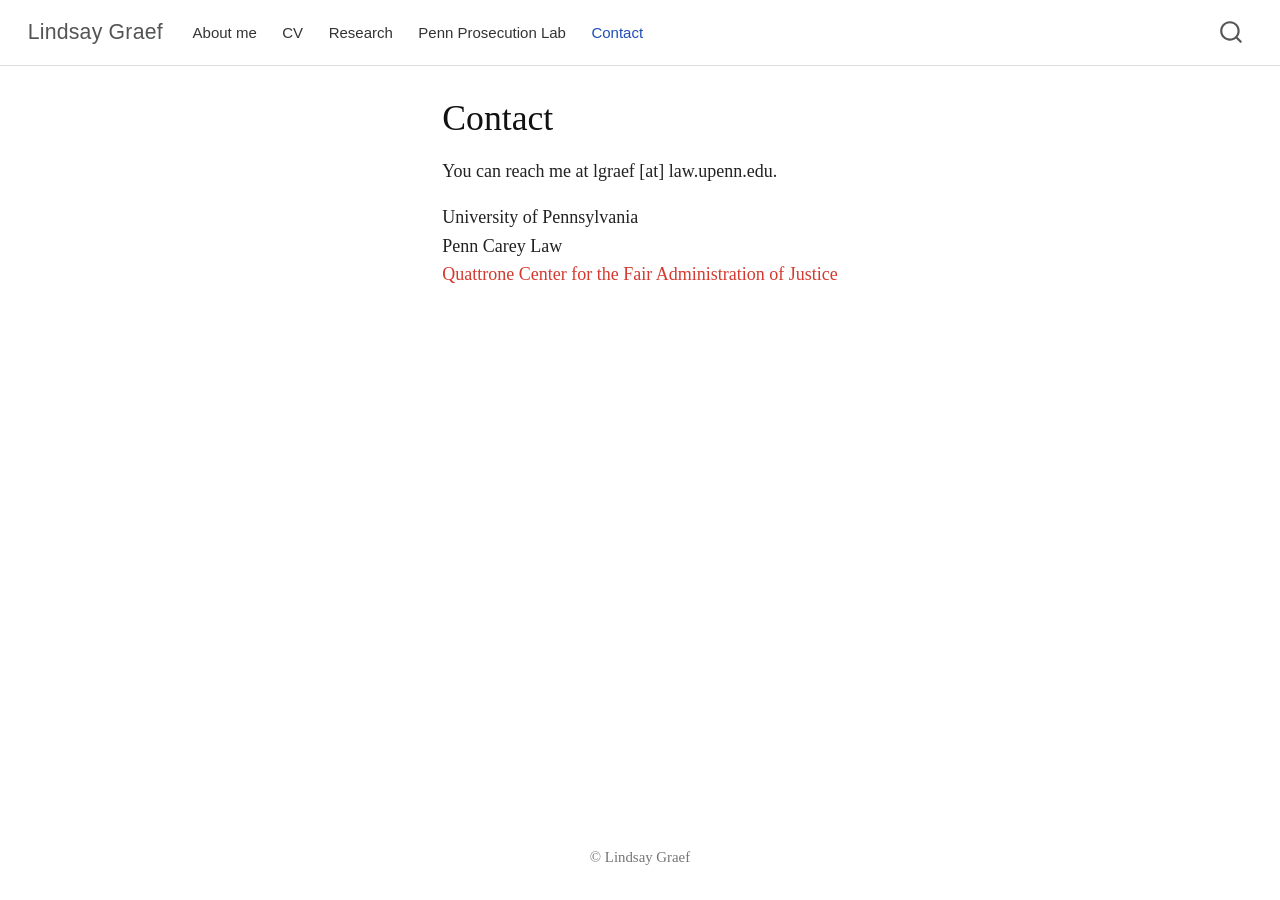
<file: contact.html>
<!DOCTYPE html>
<html xmlns="http://www.w3.org/1999/xhtml" lang="en" xml:lang="en"><head>

<meta charset="utf-8">
<meta name="generator" content="quarto-1.9.38">

<meta name="viewport" content="width=device-width, initial-scale=1.0, user-scalable=yes">


<title>Contact – Lindsay Graef</title>
<style>
/* Default styles provided by pandoc.
** See https://pandoc.org/MANUAL.html#variables-for-html for config info.
*/
code{white-space: pre-wrap;}
span.smallcaps{font-variant: small-caps;}
div.columns{display: flex; gap: min(4vw, 1.5em);}
div.column{flex: auto; overflow-x: auto;}
div.hanging-indent{margin-left: 1.5em; text-indent: -1.5em;}
ul.task-list{list-style: none;}
ul.task-list li input[type="checkbox"] {
  width: 0.8em;
  margin: 0 0.8em 0.2em -1em; /* quarto-specific, see https://github.com/quarto-dev/quarto-cli/issues/4556 */ 
  vertical-align: middle;
}
</style>


<script src="site_libs/quarto-nav/quarto-nav.js"></script>
<script src="site_libs/quarto-nav/headroom.min.js"></script>
<script src="site_libs/clipboard/clipboard.min.js"></script>
<script src="site_libs/quarto-search/autocomplete.umd.js"></script>
<script src="site_libs/quarto-search/fuse.min.js"></script>
<script src="site_libs/quarto-search/quarto-search.js"></script>
<meta name="quarto:offset" content="./">
<script src="site_libs/quarto-html/quarto.js" type="module"></script>
<script src="site_libs/quarto-html/tabsets/tabsets.js" type="module"></script>
<script src="site_libs/quarto-html/popper.min.js"></script>
<script src="site_libs/quarto-html/tippy.umd.min.js"></script>
<script src="site_libs/quarto-html/anchor.min.js"></script>
<link href="site_libs/quarto-html/tippy.css" rel="stylesheet">
<link href="site_libs/quarto-html/quarto-syntax-highlighting-15634bcf2e68342d4ad2dfa704d543f6.css" rel="stylesheet" id="quarto-text-highlighting-styles">
<script src="site_libs/bootstrap/bootstrap.min.js"></script>
<link href="site_libs/bootstrap/bootstrap-icons.css" rel="stylesheet">
<link href="site_libs/bootstrap/bootstrap-158031087360bce0ff56dc785ce39e06.min.css" rel="stylesheet" append-hash="true" id="quarto-bootstrap" data-mode="light">
<script id="quarto-search-options" type="application/json">{
  "location": "navbar",
  "copy-button": false,
  "collapse-after": 3,
  "panel-placement": "end",
  "type": "overlay",
  "limit": 50,
  "keyboard-shortcut": [
    "f",
    "/",
    "s"
  ],
  "show-item-context": false,
  "language": {
    "search-no-results-text": "No results",
    "search-matching-documents-text": "matching documents",
    "search-copy-link-title": "Copy link to search",
    "search-hide-matches-text": "Hide additional matches",
    "search-more-match-text": "more match in this document",
    "search-more-matches-text": "more matches in this document",
    "search-clear-button-title": "Clear",
    "search-text-placeholder": "",
    "search-detached-cancel-button-title": "Cancel",
    "search-submit-button-title": "Submit",
    "search-label": "Search"
  }
}</script>
<style>html{ scroll-behavior: smooth; }</style>


<link rel="stylesheet" href="styles.css">
</head>

<body class="nav-fixed quarto-light">

<div id="quarto-search-results"></div>
  <header id="quarto-header" class="headroom fixed-top">
    <nav class="navbar navbar-expand-lg " data-bs-theme="dark">
      <div class="navbar-container container-fluid">
      <div class="navbar-brand-container mx-auto">
    <a class="navbar-brand" href="./index.html">
    <span class="navbar-title">Lindsay Graef</span>
    </a>
  </div>
            <div id="quarto-search" class="" title="Search"></div>
          <button class="navbar-toggler" type="button" data-bs-toggle="collapse" data-bs-target="#navbarCollapse" aria-controls="navbarCollapse" role="menu" aria-expanded="false" aria-label="Toggle navigation" onclick="if (window.quartoToggleHeadroom) { window.quartoToggleHeadroom(); }">
  <span class="navbar-toggler-icon"></span>
</button>
          <div class="collapse navbar-collapse" id="navbarCollapse">
            <ul class="navbar-nav navbar-nav-scroll me-auto">
  <li class="nav-item">
    <a class="nav-link" href="./index.html"> 
<span class="menu-text">About me</span></a>
  </li>  
  <li class="nav-item">
    <a class="nav-link" href="./cv.html"> 
<span class="menu-text">CV</span></a>
  </li>  
  <li class="nav-item">
    <a class="nav-link" href="./research.html"> 
<span class="menu-text">Research</span></a>
  </li>  
  <li class="nav-item">
    <a class="nav-link" href="https://www.law.upenn.edu/institutes/quattronecenter/prosecution-lab/"> 
<span class="menu-text">Penn Prosecution Lab</span></a>
  </li>  
  <li class="nav-item">
    <a class="nav-link active" href="./contact.html" aria-current="page"> 
<span class="menu-text">Contact</span></a>
  </li>  
</ul>
            <ul class="navbar-nav navbar-nav-scroll ms-auto">
</ul>
          </div> <!-- /navcollapse -->
            <div class="quarto-navbar-tools">
</div>
      </div> <!-- /container-fluid -->
    </nav>
</header>
<!-- content -->
<div id="quarto-content" class="quarto-container page-columns page-rows-contents page-layout-full page-navbar">
<!-- sidebar -->
<!-- margin-sidebar -->
    
<!-- main -->
<main class="content column-page" id="quarto-document-content">

<header id="title-block-header" class="quarto-title-block default">
<div class="quarto-title">
<h1 class="title">Contact</h1>
</div>



<div class="quarto-title-meta column-page">

    
  
    
  </div>
  


</header>


<p>You can reach me at lgraef [at] law.upenn.edu.</p>
<p>University of Pennsylvania<br> Penn Carey Law<br> <a href="https://www.law.upenn.edu/institutes/quattronecenter/">Quattrone Center for the Fair Administration of Justice</a></p>



</main> <!-- /main -->
<script id="quarto-html-after-body" type="application/javascript">
  window.document.addEventListener("DOMContentLoaded", function (event) {
    const icon = "";
    const anchorJS = new window.AnchorJS();
    anchorJS.options = {
      placement: 'right',
      icon: icon
    };
    anchorJS.add('.anchored');
    const isCodeAnnotation = (el) => {
      for (const clz of el.classList) {
        if (clz.startsWith('code-annotation-')) {                     
          return true;
        }
      }
      return false;
    }
    const onCopySuccess = function(e) {
      // button target
      const button = e.trigger;
      // don't keep focus
      button.blur();
      // flash "checked"
      button.classList.add('code-copy-button-checked');
      var currentTitle = button.getAttribute("title");
      button.setAttribute("title", "Copied!");
      let tooltip;
      if (window.bootstrap) {
        button.setAttribute("data-bs-toggle", "tooltip");
        button.setAttribute("data-bs-placement", "left");
        button.setAttribute("data-bs-title", "Copied!");
        tooltip = new bootstrap.Tooltip(button, 
          { trigger: "manual", 
            customClass: "code-copy-button-tooltip",
            offset: [0, -8]});
        tooltip.show();    
      }
      setTimeout(function() {
        if (tooltip) {
          tooltip.hide();
          button.removeAttribute("data-bs-title");
          button.removeAttribute("data-bs-toggle");
          button.removeAttribute("data-bs-placement");
        }
        button.setAttribute("title", currentTitle);
        button.classList.remove('code-copy-button-checked');
      }, 1000);
      // clear code selection
      e.clearSelection();
    }
    const getTextToCopy = function(trigger) {
      const outerScaffold = trigger.parentElement.cloneNode(true);
      const codeEl = outerScaffold.querySelector('code');
      for (const childEl of codeEl.children) {
        if (isCodeAnnotation(childEl)) {
          childEl.remove();
        }
      }
      return codeEl.innerText;
    }
    const clipboard = new window.ClipboardJS('.code-copy-button:not([data-in-quarto-modal])', {
      text: getTextToCopy
    });
    clipboard.on('success', onCopySuccess);
    if (window.document.getElementById('quarto-embedded-source-code-modal')) {
      const clipboardModal = new window.ClipboardJS('.code-copy-button[data-in-quarto-modal]', {
        text: getTextToCopy,
        container: window.document.getElementById('quarto-embedded-source-code-modal')
      });
      clipboardModal.on('success', onCopySuccess);
    }
      var localhostRegex = new RegExp(/^(?:http|https):\/\/localhost\:?[0-9]*\//);
      var mailtoRegex = new RegExp(/^mailto:/);
        var filterRegex = new RegExp("https:\/\/lagraef\.github\.io\/website\/");
      var isInternal = (href) => {
          return filterRegex.test(href) || localhostRegex.test(href) || mailtoRegex.test(href);
      }
      // Inspect non-navigation links and adorn them if external
     var links = window.document.querySelectorAll('a[href]:not(.nav-link):not(.navbar-brand):not(.toc-action):not(.sidebar-link):not(.sidebar-item-toggle):not(.pagination-link):not(.no-external):not([aria-hidden]):not(.dropdown-item):not(.quarto-navigation-tool):not(.about-link)');
      for (var i=0; i<links.length; i++) {
        const link = links[i];
        if (!isInternal(link.href)) {
          // undo the damage that might have been done by quarto-nav.js in the case of
          // links that we want to consider external
          if (link.dataset.originalHref !== undefined) {
            link.href = link.dataset.originalHref;
          }
        }
      }
    function tippyHover(el, contentFn, onTriggerFn, onUntriggerFn) {
      const config = {
        allowHTML: true,
        maxWidth: 500,
        delay: 100,
        arrow: false,
        appendTo: function(el) {
            return el.parentElement;
        },
        interactive: true,
        interactiveBorder: 10,
        theme: 'quarto',
        placement: 'bottom-start',
      };
      if (contentFn) {
        config.content = contentFn;
      }
      if (onTriggerFn) {
        config.onTrigger = onTriggerFn;
      }
      if (onUntriggerFn) {
        config.onUntrigger = onUntriggerFn;
      }
      window.tippy(el, config); 
    }
    const noterefs = window.document.querySelectorAll('a[role="doc-noteref"]');
    for (var i=0; i<noterefs.length; i++) {
      const ref = noterefs[i];
      tippyHover(ref, function() {
        // use id or data attribute instead here
        let href = ref.getAttribute('data-footnote-href') || ref.getAttribute('href');
        try { href = new URL(href).hash; } catch {}
        const id = href.replace(/^#\/?/, "");
        const note = window.document.getElementById(id);
        if (note) {
          return note.innerHTML;
        } else {
          return "";
        }
      });
    }
    const xrefs = window.document.querySelectorAll('a.quarto-xref');
    const processXRef = (id, note) => {
      // Strip column container classes
      const stripColumnClz = (el) => {
        el.classList.remove("page-full", "page-columns");
        if (el.children) {
          for (const child of el.children) {
            stripColumnClz(child);
          }
        }
      }
      stripColumnClz(note)
      if (id === null || id.startsWith('sec-')) {
        // Special case sections, only their first couple elements
        const container = document.createElement("div");
        if (note.children && note.children.length > 2) {
          container.appendChild(note.children[0].cloneNode(true));
          for (let i = 1; i < note.children.length; i++) {
            const child = note.children[i];
            if (child.tagName === "P" && child.innerText === "") {
              continue;
            } else {
              container.appendChild(child.cloneNode(true));
              break;
            }
          }
          if (window.Quarto?.typesetMath) {
            window.Quarto.typesetMath(container);
          }
          return container.innerHTML
        } else {
          if (window.Quarto?.typesetMath) {
            window.Quarto.typesetMath(note);
          }
          return note.innerHTML;
        }
      } else {
        // Remove any anchor links if they are present
        const anchorLink = note.querySelector('a.anchorjs-link');
        if (anchorLink) {
          anchorLink.remove();
        }
        if (window.Quarto?.typesetMath) {
          window.Quarto.typesetMath(note);
        }
        if (note.classList.contains("callout")) {
          return note.outerHTML;
        } else {
          return note.innerHTML;
        }
      }
    }
    for (var i=0; i<xrefs.length; i++) {
      const xref = xrefs[i];
      tippyHover(xref, undefined, function(instance) {
        instance.disable();
        let url = xref.getAttribute('href');
        let hash = undefined; 
        if (url.startsWith('#')) {
          hash = url;
        } else {
          try { hash = new URL(url).hash; } catch {}
        }
        if (hash) {
          const id = hash.replace(/^#\/?/, "");
          const note = window.document.getElementById(id);
          if (note !== null) {
            try {
              const html = processXRef(id, note.cloneNode(true));
              instance.setContent(html);
            } finally {
              instance.enable();
              instance.show();
            }
          } else {
            // See if we can fetch this
            fetch(url.split('#')[0])
            .then(res => res.text())
            .then(html => {
              const parser = new DOMParser();
              const htmlDoc = parser.parseFromString(html, "text/html");
              const note = htmlDoc.getElementById(id);
              if (note !== null) {
                const html = processXRef(id, note);
                instance.setContent(html);
              } 
            }).finally(() => {
              instance.enable();
              instance.show();
            });
          }
        } else {
          // See if we can fetch a full url (with no hash to target)
          // This is a special case and we should probably do some content thinning / targeting
          fetch(url)
          .then(res => res.text())
          .then(html => {
            const parser = new DOMParser();
            const htmlDoc = parser.parseFromString(html, "text/html");
            const note = htmlDoc.querySelector('main.content');
            if (note !== null) {
              // This should only happen for chapter cross references
              // (since there is no id in the URL)
              // remove the first header
              if (note.children.length > 0 && note.children[0].tagName === "HEADER") {
                note.children[0].remove();
              }
              const html = processXRef(null, note);
              instance.setContent(html);
            } 
          }).finally(() => {
            instance.enable();
            instance.show();
          });
        }
      }, function(instance) {
      });
    }
        let selectedAnnoteEl;
        const selectorForAnnotation = ( cell, annotation) => {
          let cellAttr = 'data-code-cell="' + cell + '"';
          let lineAttr = 'data-code-annotation="' +  annotation + '"';
          const selector = 'span[' + cellAttr + '][' + lineAttr + ']';
          return selector;
        }
        const selectCodeLines = (annoteEl) => {
          const doc = window.document;
          const targetCell = annoteEl.getAttribute("data-target-cell");
          const targetAnnotation = annoteEl.getAttribute("data-target-annotation");
          const annoteSpan = window.document.querySelector(selectorForAnnotation(targetCell, targetAnnotation));
          const lines = annoteSpan.getAttribute("data-code-lines").split(",");
          const lineIds = lines.map((line) => {
            return targetCell + "-" + line;
          })
          let top = null;
          let height = null;
          let parent = null;
          if (lineIds.length > 0) {
              //compute the position of the single el (top and bottom and make a div)
              const el = window.document.getElementById(lineIds[0]);
              top = el.offsetTop;
              height = el.offsetHeight;
              parent = el.parentElement.parentElement;
            if (lineIds.length > 1) {
              const lastEl = window.document.getElementById(lineIds[lineIds.length - 1]);
              const bottom = lastEl.offsetTop + lastEl.offsetHeight;
              height = bottom - top;
            }
            if (top !== null && height !== null && parent !== null) {
              // cook up a div (if necessary) and position it 
              let div = window.document.getElementById("code-annotation-line-highlight");
              if (div === null) {
                div = window.document.createElement("div");
                div.setAttribute("id", "code-annotation-line-highlight");
                div.style.position = 'absolute';
                parent.appendChild(div);
              }
              div.style.top = top - 2 + "px";
              div.style.height = height + 4 + "px";
              div.style.left = 0;
              let gutterDiv = window.document.getElementById("code-annotation-line-highlight-gutter");
              if (gutterDiv === null) {
                gutterDiv = window.document.createElement("div");
                gutterDiv.setAttribute("id", "code-annotation-line-highlight-gutter");
                gutterDiv.style.position = 'absolute';
                const codeCell = window.document.getElementById(targetCell);
                const gutter = codeCell.querySelector('.code-annotation-gutter');
                gutter.appendChild(gutterDiv);
              }
              gutterDiv.style.top = top - 2 + "px";
              gutterDiv.style.height = height + 4 + "px";
            }
            selectedAnnoteEl = annoteEl;
          }
        };
        const unselectCodeLines = () => {
          const elementsIds = ["code-annotation-line-highlight", "code-annotation-line-highlight-gutter"];
          elementsIds.forEach((elId) => {
            const div = window.document.getElementById(elId);
            if (div) {
              div.remove();
            }
          });
          selectedAnnoteEl = undefined;
        };
          // Handle positioning of the toggle
      window.addEventListener(
        "resize",
        throttle(() => {
          elRect = undefined;
          if (selectedAnnoteEl) {
            selectCodeLines(selectedAnnoteEl);
          }
        }, 10)
      );
      function throttle(fn, ms) {
      let throttle = false;
      let timer;
        return (...args) => {
          if(!throttle) { // first call gets through
              fn.apply(this, args);
              throttle = true;
          } else { // all the others get throttled
              if(timer) clearTimeout(timer); // cancel #2
              timer = setTimeout(() => {
                fn.apply(this, args);
                timer = throttle = false;
              }, ms);
          }
        };
      }
        // Attach click handler to the DT
        const annoteDls = window.document.querySelectorAll('dt[data-target-cell]');
        for (const annoteDlNode of annoteDls) {
          annoteDlNode.addEventListener('click', (event) => {
            const clickedEl = event.target;
            if (clickedEl !== selectedAnnoteEl) {
              unselectCodeLines();
              const activeEl = window.document.querySelector('dt[data-target-cell].code-annotation-active');
              if (activeEl) {
                activeEl.classList.remove('code-annotation-active');
              }
              selectCodeLines(clickedEl);
              clickedEl.classList.add('code-annotation-active');
            } else {
              // Unselect the line
              unselectCodeLines();
              clickedEl.classList.remove('code-annotation-active');
            }
          });
        }
    const findCites = (el) => {
      const parentEl = el.parentElement;
      if (parentEl) {
        const cites = parentEl.dataset.cites;
        if (cites) {
          return {
            el,
            cites: cites.split(' ')
          };
        } else {
          return findCites(el.parentElement)
        }
      } else {
        return undefined;
      }
    };
    var bibliorefs = window.document.querySelectorAll('a[role="doc-biblioref"]');
    for (var i=0; i<bibliorefs.length; i++) {
      const ref = bibliorefs[i];
      const citeInfo = findCites(ref);
      if (citeInfo) {
        tippyHover(citeInfo.el, function() {
          var popup = window.document.createElement('div');
          citeInfo.cites.forEach(function(cite) {
            var citeDiv = window.document.createElement('div');
            citeDiv.classList.add('hanging-indent');
            citeDiv.classList.add('csl-entry');
            var biblioDiv = window.document.getElementById('ref-' + cite);
            if (biblioDiv) {
              citeDiv.innerHTML = biblioDiv.innerHTML;
            }
            popup.appendChild(citeDiv);
          });
          return popup.innerHTML;
        });
      }
    }
  });
  </script>
</div> <!-- /content -->
<footer class="footer">
  <div class="nav-footer">
    <div class="nav-footer-left">
      &nbsp;
    </div>   
    <div class="nav-footer-center">
<p>© Lindsay Graef</p>
</div>
    <div class="nav-footer-right">
      &nbsp;
    </div>
  </div>
</footer>




<script src="site_libs/quarto-html/zenscroll-min.js"></script>
</body></html>
</file>
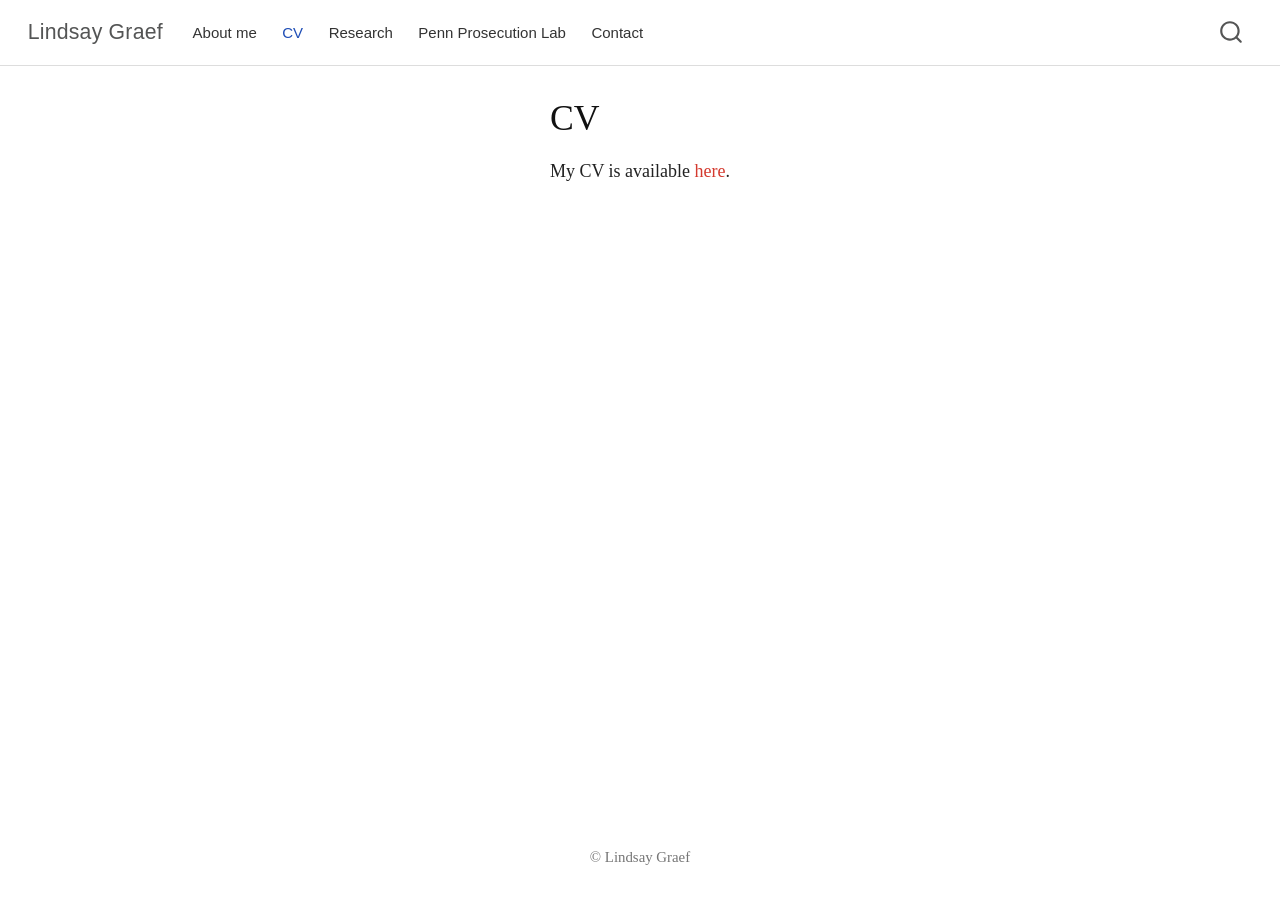
<file: cv.html>
<!DOCTYPE html>
<html xmlns="http://www.w3.org/1999/xhtml" lang="en" xml:lang="en"><head>

<meta charset="utf-8">
<meta name="generator" content="quarto-1.9.38">

<meta name="viewport" content="width=device-width, initial-scale=1.0, user-scalable=yes">


<title>CV – Lindsay Graef</title>
<style>
/* Default styles provided by pandoc.
** See https://pandoc.org/MANUAL.html#variables-for-html for config info.
*/
code{white-space: pre-wrap;}
span.smallcaps{font-variant: small-caps;}
div.columns{display: flex; gap: min(4vw, 1.5em);}
div.column{flex: auto; overflow-x: auto;}
div.hanging-indent{margin-left: 1.5em; text-indent: -1.5em;}
ul.task-list{list-style: none;}
ul.task-list li input[type="checkbox"] {
  width: 0.8em;
  margin: 0 0.8em 0.2em -1em; /* quarto-specific, see https://github.com/quarto-dev/quarto-cli/issues/4556 */ 
  vertical-align: middle;
}
</style>


<script src="site_libs/quarto-nav/quarto-nav.js"></script>
<script src="site_libs/quarto-nav/headroom.min.js"></script>
<script src="site_libs/clipboard/clipboard.min.js"></script>
<script src="site_libs/quarto-search/autocomplete.umd.js"></script>
<script src="site_libs/quarto-search/fuse.min.js"></script>
<script src="site_libs/quarto-search/quarto-search.js"></script>
<meta name="quarto:offset" content="./">
<script src="site_libs/quarto-html/quarto.js" type="module"></script>
<script src="site_libs/quarto-html/tabsets/tabsets.js" type="module"></script>
<script src="site_libs/quarto-html/popper.min.js"></script>
<script src="site_libs/quarto-html/tippy.umd.min.js"></script>
<script src="site_libs/quarto-html/anchor.min.js"></script>
<link href="site_libs/quarto-html/tippy.css" rel="stylesheet">
<link href="site_libs/quarto-html/quarto-syntax-highlighting-15634bcf2e68342d4ad2dfa704d543f6.css" rel="stylesheet" id="quarto-text-highlighting-styles">
<script src="site_libs/bootstrap/bootstrap.min.js"></script>
<link href="site_libs/bootstrap/bootstrap-icons.css" rel="stylesheet">
<link href="site_libs/bootstrap/bootstrap-158031087360bce0ff56dc785ce39e06.min.css" rel="stylesheet" append-hash="true" id="quarto-bootstrap" data-mode="light">
<script id="quarto-search-options" type="application/json">{
  "location": "navbar",
  "copy-button": false,
  "collapse-after": 3,
  "panel-placement": "end",
  "type": "overlay",
  "limit": 50,
  "keyboard-shortcut": [
    "f",
    "/",
    "s"
  ],
  "show-item-context": false,
  "language": {
    "search-no-results-text": "No results",
    "search-matching-documents-text": "matching documents",
    "search-copy-link-title": "Copy link to search",
    "search-hide-matches-text": "Hide additional matches",
    "search-more-match-text": "more match in this document",
    "search-more-matches-text": "more matches in this document",
    "search-clear-button-title": "Clear",
    "search-text-placeholder": "",
    "search-detached-cancel-button-title": "Cancel",
    "search-submit-button-title": "Submit",
    "search-label": "Search"
  }
}</script>
<style>html{ scroll-behavior: smooth; }</style>


<link rel="stylesheet" href="styles.css">
</head>

<body class="nav-fixed quarto-light">

<div id="quarto-search-results"></div>
  <header id="quarto-header" class="headroom fixed-top">
    <nav class="navbar navbar-expand-lg " data-bs-theme="dark">
      <div class="navbar-container container-fluid">
      <div class="navbar-brand-container mx-auto">
    <a class="navbar-brand" href="./index.html">
    <span class="navbar-title">Lindsay Graef</span>
    </a>
  </div>
            <div id="quarto-search" class="" title="Search"></div>
          <button class="navbar-toggler" type="button" data-bs-toggle="collapse" data-bs-target="#navbarCollapse" aria-controls="navbarCollapse" role="menu" aria-expanded="false" aria-label="Toggle navigation" onclick="if (window.quartoToggleHeadroom) { window.quartoToggleHeadroom(); }">
  <span class="navbar-toggler-icon"></span>
</button>
          <div class="collapse navbar-collapse" id="navbarCollapse">
            <ul class="navbar-nav navbar-nav-scroll me-auto">
  <li class="nav-item">
    <a class="nav-link" href="./index.html"> 
<span class="menu-text">About me</span></a>
  </li>  
  <li class="nav-item">
    <a class="nav-link active" href="./cv.html" aria-current="page"> 
<span class="menu-text">CV</span></a>
  </li>  
  <li class="nav-item">
    <a class="nav-link" href="./research.html"> 
<span class="menu-text">Research</span></a>
  </li>  
  <li class="nav-item">
    <a class="nav-link" href="https://www.law.upenn.edu/institutes/quattronecenter/prosecution-lab/"> 
<span class="menu-text">Penn Prosecution Lab</span></a>
  </li>  
  <li class="nav-item">
    <a class="nav-link" href="./contact.html"> 
<span class="menu-text">Contact</span></a>
  </li>  
</ul>
            <ul class="navbar-nav navbar-nav-scroll ms-auto">
</ul>
          </div> <!-- /navcollapse -->
            <div class="quarto-navbar-tools">
</div>
      </div> <!-- /container-fluid -->
    </nav>
</header>
<!-- content -->
<div id="quarto-content" class="quarto-container page-columns page-rows-contents page-layout-full page-navbar">
<!-- sidebar -->
<!-- margin-sidebar -->
    
<!-- main -->
<main class="content column-page" id="quarto-document-content">

<header id="title-block-header" class="quarto-title-block default">
<div class="quarto-title">
<h1 class="title">CV</h1>
</div>



<div class="quarto-title-meta column-page">

    
  
    
  </div>
  


</header>


<p>My CV is available <a href="cv/Lindsay-Graef-CV.pdf">here</a>.</p>



</main> <!-- /main -->
<script id="quarto-html-after-body" type="application/javascript">
  window.document.addEventListener("DOMContentLoaded", function (event) {
    const icon = "";
    const anchorJS = new window.AnchorJS();
    anchorJS.options = {
      placement: 'right',
      icon: icon
    };
    anchorJS.add('.anchored');
    const isCodeAnnotation = (el) => {
      for (const clz of el.classList) {
        if (clz.startsWith('code-annotation-')) {                     
          return true;
        }
      }
      return false;
    }
    const onCopySuccess = function(e) {
      // button target
      const button = e.trigger;
      // don't keep focus
      button.blur();
      // flash "checked"
      button.classList.add('code-copy-button-checked');
      var currentTitle = button.getAttribute("title");
      button.setAttribute("title", "Copied!");
      let tooltip;
      if (window.bootstrap) {
        button.setAttribute("data-bs-toggle", "tooltip");
        button.setAttribute("data-bs-placement", "left");
        button.setAttribute("data-bs-title", "Copied!");
        tooltip = new bootstrap.Tooltip(button, 
          { trigger: "manual", 
            customClass: "code-copy-button-tooltip",
            offset: [0, -8]});
        tooltip.show();    
      }
      setTimeout(function() {
        if (tooltip) {
          tooltip.hide();
          button.removeAttribute("data-bs-title");
          button.removeAttribute("data-bs-toggle");
          button.removeAttribute("data-bs-placement");
        }
        button.setAttribute("title", currentTitle);
        button.classList.remove('code-copy-button-checked');
      }, 1000);
      // clear code selection
      e.clearSelection();
    }
    const getTextToCopy = function(trigger) {
      const outerScaffold = trigger.parentElement.cloneNode(true);
      const codeEl = outerScaffold.querySelector('code');
      for (const childEl of codeEl.children) {
        if (isCodeAnnotation(childEl)) {
          childEl.remove();
        }
      }
      return codeEl.innerText;
    }
    const clipboard = new window.ClipboardJS('.code-copy-button:not([data-in-quarto-modal])', {
      text: getTextToCopy
    });
    clipboard.on('success', onCopySuccess);
    if (window.document.getElementById('quarto-embedded-source-code-modal')) {
      const clipboardModal = new window.ClipboardJS('.code-copy-button[data-in-quarto-modal]', {
        text: getTextToCopy,
        container: window.document.getElementById('quarto-embedded-source-code-modal')
      });
      clipboardModal.on('success', onCopySuccess);
    }
      var localhostRegex = new RegExp(/^(?:http|https):\/\/localhost\:?[0-9]*\//);
      var mailtoRegex = new RegExp(/^mailto:/);
        var filterRegex = new RegExp("https:\/\/lagraef\.github\.io\/website\/");
      var isInternal = (href) => {
          return filterRegex.test(href) || localhostRegex.test(href) || mailtoRegex.test(href);
      }
      // Inspect non-navigation links and adorn them if external
     var links = window.document.querySelectorAll('a[href]:not(.nav-link):not(.navbar-brand):not(.toc-action):not(.sidebar-link):not(.sidebar-item-toggle):not(.pagination-link):not(.no-external):not([aria-hidden]):not(.dropdown-item):not(.quarto-navigation-tool):not(.about-link)');
      for (var i=0; i<links.length; i++) {
        const link = links[i];
        if (!isInternal(link.href)) {
          // undo the damage that might have been done by quarto-nav.js in the case of
          // links that we want to consider external
          if (link.dataset.originalHref !== undefined) {
            link.href = link.dataset.originalHref;
          }
        }
      }
    function tippyHover(el, contentFn, onTriggerFn, onUntriggerFn) {
      const config = {
        allowHTML: true,
        maxWidth: 500,
        delay: 100,
        arrow: false,
        appendTo: function(el) {
            return el.parentElement;
        },
        interactive: true,
        interactiveBorder: 10,
        theme: 'quarto',
        placement: 'bottom-start',
      };
      if (contentFn) {
        config.content = contentFn;
      }
      if (onTriggerFn) {
        config.onTrigger = onTriggerFn;
      }
      if (onUntriggerFn) {
        config.onUntrigger = onUntriggerFn;
      }
      window.tippy(el, config); 
    }
    const noterefs = window.document.querySelectorAll('a[role="doc-noteref"]');
    for (var i=0; i<noterefs.length; i++) {
      const ref = noterefs[i];
      tippyHover(ref, function() {
        // use id or data attribute instead here
        let href = ref.getAttribute('data-footnote-href') || ref.getAttribute('href');
        try { href = new URL(href).hash; } catch {}
        const id = href.replace(/^#\/?/, "");
        const note = window.document.getElementById(id);
        if (note) {
          return note.innerHTML;
        } else {
          return "";
        }
      });
    }
    const xrefs = window.document.querySelectorAll('a.quarto-xref');
    const processXRef = (id, note) => {
      // Strip column container classes
      const stripColumnClz = (el) => {
        el.classList.remove("page-full", "page-columns");
        if (el.children) {
          for (const child of el.children) {
            stripColumnClz(child);
          }
        }
      }
      stripColumnClz(note)
      if (id === null || id.startsWith('sec-')) {
        // Special case sections, only their first couple elements
        const container = document.createElement("div");
        if (note.children && note.children.length > 2) {
          container.appendChild(note.children[0].cloneNode(true));
          for (let i = 1; i < note.children.length; i++) {
            const child = note.children[i];
            if (child.tagName === "P" && child.innerText === "") {
              continue;
            } else {
              container.appendChild(child.cloneNode(true));
              break;
            }
          }
          if (window.Quarto?.typesetMath) {
            window.Quarto.typesetMath(container);
          }
          return container.innerHTML
        } else {
          if (window.Quarto?.typesetMath) {
            window.Quarto.typesetMath(note);
          }
          return note.innerHTML;
        }
      } else {
        // Remove any anchor links if they are present
        const anchorLink = note.querySelector('a.anchorjs-link');
        if (anchorLink) {
          anchorLink.remove();
        }
        if (window.Quarto?.typesetMath) {
          window.Quarto.typesetMath(note);
        }
        if (note.classList.contains("callout")) {
          return note.outerHTML;
        } else {
          return note.innerHTML;
        }
      }
    }
    for (var i=0; i<xrefs.length; i++) {
      const xref = xrefs[i];
      tippyHover(xref, undefined, function(instance) {
        instance.disable();
        let url = xref.getAttribute('href');
        let hash = undefined; 
        if (url.startsWith('#')) {
          hash = url;
        } else {
          try { hash = new URL(url).hash; } catch {}
        }
        if (hash) {
          const id = hash.replace(/^#\/?/, "");
          const note = window.document.getElementById(id);
          if (note !== null) {
            try {
              const html = processXRef(id, note.cloneNode(true));
              instance.setContent(html);
            } finally {
              instance.enable();
              instance.show();
            }
          } else {
            // See if we can fetch this
            fetch(url.split('#')[0])
            .then(res => res.text())
            .then(html => {
              const parser = new DOMParser();
              const htmlDoc = parser.parseFromString(html, "text/html");
              const note = htmlDoc.getElementById(id);
              if (note !== null) {
                const html = processXRef(id, note);
                instance.setContent(html);
              } 
            }).finally(() => {
              instance.enable();
              instance.show();
            });
          }
        } else {
          // See if we can fetch a full url (with no hash to target)
          // This is a special case and we should probably do some content thinning / targeting
          fetch(url)
          .then(res => res.text())
          .then(html => {
            const parser = new DOMParser();
            const htmlDoc = parser.parseFromString(html, "text/html");
            const note = htmlDoc.querySelector('main.content');
            if (note !== null) {
              // This should only happen for chapter cross references
              // (since there is no id in the URL)
              // remove the first header
              if (note.children.length > 0 && note.children[0].tagName === "HEADER") {
                note.children[0].remove();
              }
              const html = processXRef(null, note);
              instance.setContent(html);
            } 
          }).finally(() => {
            instance.enable();
            instance.show();
          });
        }
      }, function(instance) {
      });
    }
        let selectedAnnoteEl;
        const selectorForAnnotation = ( cell, annotation) => {
          let cellAttr = 'data-code-cell="' + cell + '"';
          let lineAttr = 'data-code-annotation="' +  annotation + '"';
          const selector = 'span[' + cellAttr + '][' + lineAttr + ']';
          return selector;
        }
        const selectCodeLines = (annoteEl) => {
          const doc = window.document;
          const targetCell = annoteEl.getAttribute("data-target-cell");
          const targetAnnotation = annoteEl.getAttribute("data-target-annotation");
          const annoteSpan = window.document.querySelector(selectorForAnnotation(targetCell, targetAnnotation));
          const lines = annoteSpan.getAttribute("data-code-lines").split(",");
          const lineIds = lines.map((line) => {
            return targetCell + "-" + line;
          })
          let top = null;
          let height = null;
          let parent = null;
          if (lineIds.length > 0) {
              //compute the position of the single el (top and bottom and make a div)
              const el = window.document.getElementById(lineIds[0]);
              top = el.offsetTop;
              height = el.offsetHeight;
              parent = el.parentElement.parentElement;
            if (lineIds.length > 1) {
              const lastEl = window.document.getElementById(lineIds[lineIds.length - 1]);
              const bottom = lastEl.offsetTop + lastEl.offsetHeight;
              height = bottom - top;
            }
            if (top !== null && height !== null && parent !== null) {
              // cook up a div (if necessary) and position it 
              let div = window.document.getElementById("code-annotation-line-highlight");
              if (div === null) {
                div = window.document.createElement("div");
                div.setAttribute("id", "code-annotation-line-highlight");
                div.style.position = 'absolute';
                parent.appendChild(div);
              }
              div.style.top = top - 2 + "px";
              div.style.height = height + 4 + "px";
              div.style.left = 0;
              let gutterDiv = window.document.getElementById("code-annotation-line-highlight-gutter");
              if (gutterDiv === null) {
                gutterDiv = window.document.createElement("div");
                gutterDiv.setAttribute("id", "code-annotation-line-highlight-gutter");
                gutterDiv.style.position = 'absolute';
                const codeCell = window.document.getElementById(targetCell);
                const gutter = codeCell.querySelector('.code-annotation-gutter');
                gutter.appendChild(gutterDiv);
              }
              gutterDiv.style.top = top - 2 + "px";
              gutterDiv.style.height = height + 4 + "px";
            }
            selectedAnnoteEl = annoteEl;
          }
        };
        const unselectCodeLines = () => {
          const elementsIds = ["code-annotation-line-highlight", "code-annotation-line-highlight-gutter"];
          elementsIds.forEach((elId) => {
            const div = window.document.getElementById(elId);
            if (div) {
              div.remove();
            }
          });
          selectedAnnoteEl = undefined;
        };
          // Handle positioning of the toggle
      window.addEventListener(
        "resize",
        throttle(() => {
          elRect = undefined;
          if (selectedAnnoteEl) {
            selectCodeLines(selectedAnnoteEl);
          }
        }, 10)
      );
      function throttle(fn, ms) {
      let throttle = false;
      let timer;
        return (...args) => {
          if(!throttle) { // first call gets through
              fn.apply(this, args);
              throttle = true;
          } else { // all the others get throttled
              if(timer) clearTimeout(timer); // cancel #2
              timer = setTimeout(() => {
                fn.apply(this, args);
                timer = throttle = false;
              }, ms);
          }
        };
      }
        // Attach click handler to the DT
        const annoteDls = window.document.querySelectorAll('dt[data-target-cell]');
        for (const annoteDlNode of annoteDls) {
          annoteDlNode.addEventListener('click', (event) => {
            const clickedEl = event.target;
            if (clickedEl !== selectedAnnoteEl) {
              unselectCodeLines();
              const activeEl = window.document.querySelector('dt[data-target-cell].code-annotation-active');
              if (activeEl) {
                activeEl.classList.remove('code-annotation-active');
              }
              selectCodeLines(clickedEl);
              clickedEl.classList.add('code-annotation-active');
            } else {
              // Unselect the line
              unselectCodeLines();
              clickedEl.classList.remove('code-annotation-active');
            }
          });
        }
    const findCites = (el) => {
      const parentEl = el.parentElement;
      if (parentEl) {
        const cites = parentEl.dataset.cites;
        if (cites) {
          return {
            el,
            cites: cites.split(' ')
          };
        } else {
          return findCites(el.parentElement)
        }
      } else {
        return undefined;
      }
    };
    var bibliorefs = window.document.querySelectorAll('a[role="doc-biblioref"]');
    for (var i=0; i<bibliorefs.length; i++) {
      const ref = bibliorefs[i];
      const citeInfo = findCites(ref);
      if (citeInfo) {
        tippyHover(citeInfo.el, function() {
          var popup = window.document.createElement('div');
          citeInfo.cites.forEach(function(cite) {
            var citeDiv = window.document.createElement('div');
            citeDiv.classList.add('hanging-indent');
            citeDiv.classList.add('csl-entry');
            var biblioDiv = window.document.getElementById('ref-' + cite);
            if (biblioDiv) {
              citeDiv.innerHTML = biblioDiv.innerHTML;
            }
            popup.appendChild(citeDiv);
          });
          return popup.innerHTML;
        });
      }
    }
  });
  </script>
</div> <!-- /content -->
<footer class="footer">
  <div class="nav-footer">
    <div class="nav-footer-left">
      &nbsp;
    </div>   
    <div class="nav-footer-center">
<p>© Lindsay Graef</p>
</div>
    <div class="nav-footer-right">
      &nbsp;
    </div>
  </div>
</footer>




<script src="site_libs/quarto-html/zenscroll-min.js"></script>
</body></html>
</file>
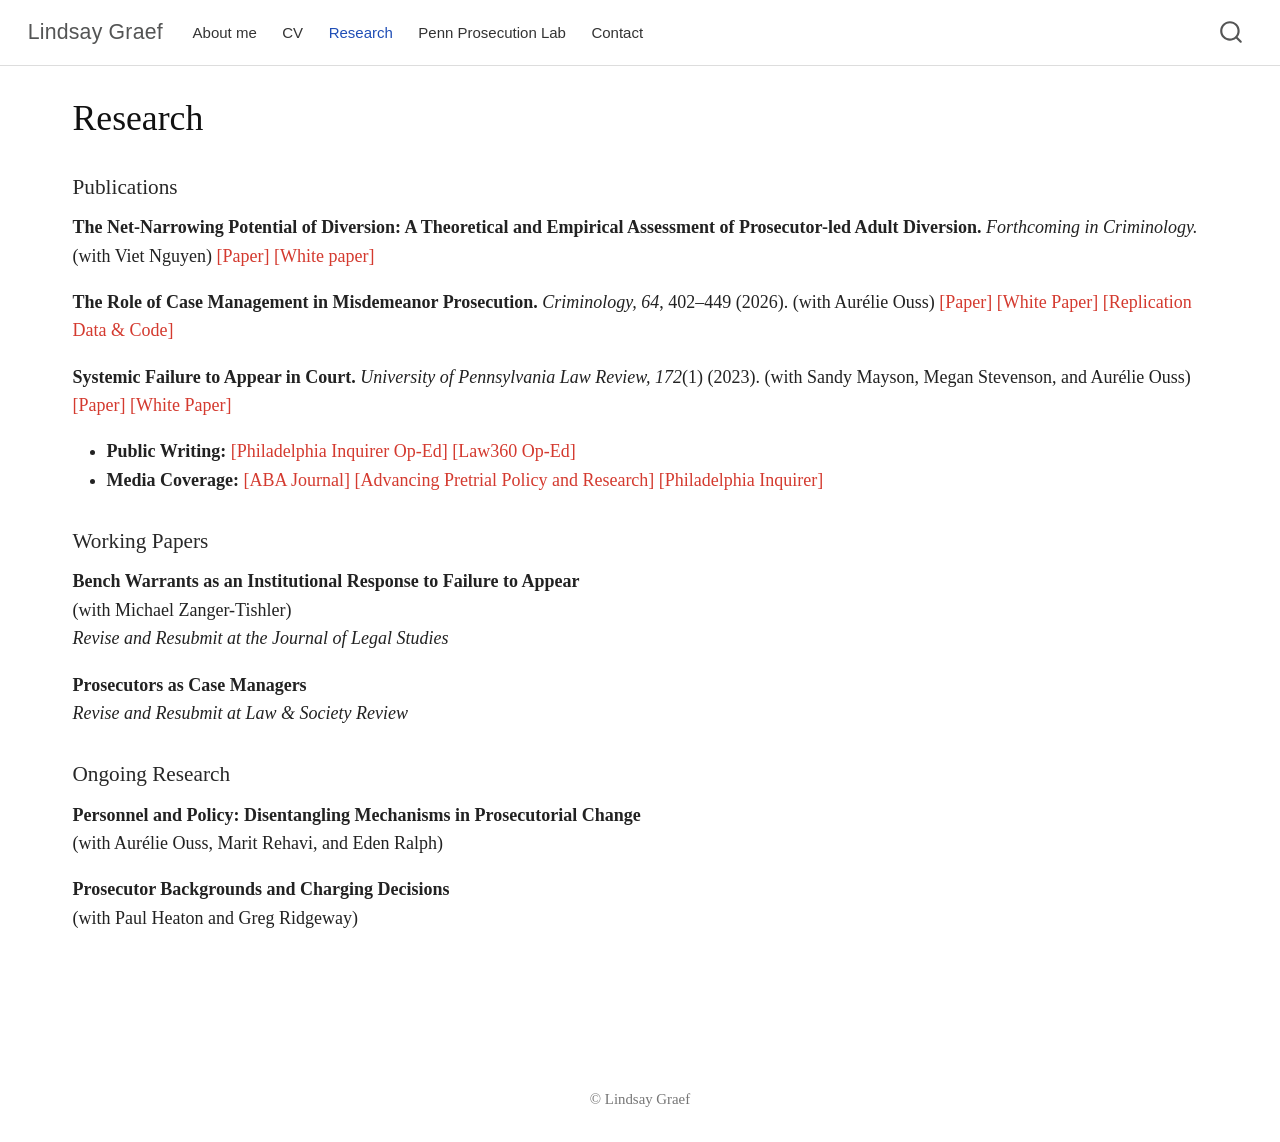
<file: research.html>
<!DOCTYPE html>
<html xmlns="http://www.w3.org/1999/xhtml" lang="en" xml:lang="en"><head>

<meta charset="utf-8">
<meta name="generator" content="quarto-1.9.38">

<meta name="viewport" content="width=device-width, initial-scale=1.0, user-scalable=yes">


<title>Research – Lindsay Graef</title>
<style>
/* Default styles provided by pandoc.
** See https://pandoc.org/MANUAL.html#variables-for-html for config info.
*/
code{white-space: pre-wrap;}
span.smallcaps{font-variant: small-caps;}
div.columns{display: flex; gap: min(4vw, 1.5em);}
div.column{flex: auto; overflow-x: auto;}
div.hanging-indent{margin-left: 1.5em; text-indent: -1.5em;}
ul.task-list{list-style: none;}
ul.task-list li input[type="checkbox"] {
  width: 0.8em;
  margin: 0 0.8em 0.2em -1em; /* quarto-specific, see https://github.com/quarto-dev/quarto-cli/issues/4556 */ 
  vertical-align: middle;
}
</style>


<script src="site_libs/quarto-nav/quarto-nav.js"></script>
<script src="site_libs/quarto-nav/headroom.min.js"></script>
<script src="site_libs/clipboard/clipboard.min.js"></script>
<script src="site_libs/quarto-search/autocomplete.umd.js"></script>
<script src="site_libs/quarto-search/fuse.min.js"></script>
<script src="site_libs/quarto-search/quarto-search.js"></script>
<meta name="quarto:offset" content="./">
<script src="site_libs/quarto-html/quarto.js" type="module"></script>
<script src="site_libs/quarto-html/tabsets/tabsets.js" type="module"></script>
<script src="site_libs/quarto-html/popper.min.js"></script>
<script src="site_libs/quarto-html/tippy.umd.min.js"></script>
<script src="site_libs/quarto-html/anchor.min.js"></script>
<link href="site_libs/quarto-html/tippy.css" rel="stylesheet">
<link href="site_libs/quarto-html/quarto-syntax-highlighting-15634bcf2e68342d4ad2dfa704d543f6.css" rel="stylesheet" id="quarto-text-highlighting-styles">
<script src="site_libs/bootstrap/bootstrap.min.js"></script>
<link href="site_libs/bootstrap/bootstrap-icons.css" rel="stylesheet">
<link href="site_libs/bootstrap/bootstrap-158031087360bce0ff56dc785ce39e06.min.css" rel="stylesheet" append-hash="true" id="quarto-bootstrap" data-mode="light">
<script id="quarto-search-options" type="application/json">{
  "location": "navbar",
  "copy-button": false,
  "collapse-after": 3,
  "panel-placement": "end",
  "type": "overlay",
  "limit": 50,
  "keyboard-shortcut": [
    "f",
    "/",
    "s"
  ],
  "show-item-context": false,
  "language": {
    "search-no-results-text": "No results",
    "search-matching-documents-text": "matching documents",
    "search-copy-link-title": "Copy link to search",
    "search-hide-matches-text": "Hide additional matches",
    "search-more-match-text": "more match in this document",
    "search-more-matches-text": "more matches in this document",
    "search-clear-button-title": "Clear",
    "search-text-placeholder": "",
    "search-detached-cancel-button-title": "Cancel",
    "search-submit-button-title": "Submit",
    "search-label": "Search"
  }
}</script>
<style>html{ scroll-behavior: smooth; }</style>


<link rel="stylesheet" href="styles.css">
</head>

<body class="nav-fixed quarto-light">

<div id="quarto-search-results"></div>
  <header id="quarto-header" class="headroom fixed-top">
    <nav class="navbar navbar-expand-lg " data-bs-theme="dark">
      <div class="navbar-container container-fluid">
      <div class="navbar-brand-container mx-auto">
    <a class="navbar-brand" href="./index.html">
    <span class="navbar-title">Lindsay Graef</span>
    </a>
  </div>
            <div id="quarto-search" class="" title="Search"></div>
          <button class="navbar-toggler" type="button" data-bs-toggle="collapse" data-bs-target="#navbarCollapse" aria-controls="navbarCollapse" role="menu" aria-expanded="false" aria-label="Toggle navigation" onclick="if (window.quartoToggleHeadroom) { window.quartoToggleHeadroom(); }">
  <span class="navbar-toggler-icon"></span>
</button>
          <div class="collapse navbar-collapse" id="navbarCollapse">
            <ul class="navbar-nav navbar-nav-scroll me-auto">
  <li class="nav-item">
    <a class="nav-link" href="./index.html"> 
<span class="menu-text">About me</span></a>
  </li>  
  <li class="nav-item">
    <a class="nav-link" href="./cv.html"> 
<span class="menu-text">CV</span></a>
  </li>  
  <li class="nav-item">
    <a class="nav-link active" href="./research.html" aria-current="page"> 
<span class="menu-text">Research</span></a>
  </li>  
  <li class="nav-item">
    <a class="nav-link" href="https://www.law.upenn.edu/institutes/quattronecenter/prosecution-lab/"> 
<span class="menu-text">Penn Prosecution Lab</span></a>
  </li>  
  <li class="nav-item">
    <a class="nav-link" href="./contact.html"> 
<span class="menu-text">Contact</span></a>
  </li>  
</ul>
            <ul class="navbar-nav navbar-nav-scroll ms-auto">
</ul>
          </div> <!-- /navcollapse -->
            <div class="quarto-navbar-tools">
</div>
      </div> <!-- /container-fluid -->
    </nav>
</header>
<!-- content -->
<div id="quarto-content" class="quarto-container page-columns page-rows-contents page-layout-full page-navbar">
<!-- sidebar -->
<!-- margin-sidebar -->
    
<!-- main -->
<main class="content column-page" id="quarto-document-content">

<header id="title-block-header" class="quarto-title-block default">
<div class="quarto-title">
<h1 class="title">Research</h1>
</div>



<div class="quarto-title-meta column-page">

    
  
    
  </div>
  


</header>


<section id="publications" class="level3">
<h3 class="anchored" data-anchor-id="publications">Publications</h3>
<p><strong>The Net-Narrowing Potential of Diversion: A Theoretical and Empirical Assessment of Prosecutor-led Adult Diversion.</strong> <em>Forthcoming in Criminology.</em> (with Viet Nguyen) <a href="https://papers.ssrn.com/sol3/papers.cfm?abstract_id=4083068">[Paper]</a> <a href="https://github.com/phillydao/phillydao-public-data/raw/main/docs/reports/AMP_Whitepaper.pdf">[White paper]</a></p>
<p><strong>The Role of Case Management in Misdemeanor Prosecution.</strong> <em>Criminology, 64</em>, 402–449 (2026). (with Aurélie Ouss) <a href="https://doi.org/10.1111/1745-9125.70033">[Paper]</a> <a href="white_papers/The Role of Case Management in Low-level Prosecution.pdf">[White Paper]</a> <a href="https://doi.org/10.7910/DVN/KX7VIV">[Replication Data &amp; Code]</a></p>
<p><strong>Systemic Failure to Appear in Court.</strong> <em>University of Pennsylvania Law Review, 172</em>(1) (2023). (with Sandy Mayson, Megan Stevenson, and Aurélie Ouss) <a href="https://papers.ssrn.com/sol3/papers.cfm?abstract_id=4558056">[Paper]</a> <a href="https://www.law.upenn.edu/live/files/13151-court-no-shows-a-systemic-issue">[White Paper]</a></p>
<ul>
<li><strong>Public Writing:</strong> <a href="https://www.inquirer.com/opinion/commentary/philadelphia-police-officers-failure-to-appear-court-20231201.html">[Philadelphia Inquirer Op-Ed]</a> <a href="https://www.law360.com/articles/1837604">[Law360 Op-Ed]</a></li>
<li><strong>Media Coverage:</strong> <a href="https://www.abajournal.com/web/article/private-criminal-defense-lawyers-fail-to-show-up-for-their-cases-more-often-than-defendants-study-finds">[ABA Journal]</a> <a href="https://advancingpretrial.org/story/showing-up-for-court/">[Advancing Pretrial Policy and Research]</a> <a href="https://www.inquirer.com/news/philadelphia/philadelphia-police-video-surveillance-drug-arrests-20240508.html">[Philadelphia Inquirer]</a></li>
</ul>
</section>
<section id="working-papers" class="level3">
<h3 class="anchored" data-anchor-id="working-papers">Working Papers</h3>
<p><strong>Bench Warrants as an Institutional Response to Failure to Appear</strong><br>
(with Michael Zanger-Tishler)<br>
<em>Revise and Resubmit at the Journal of Legal Studies</em></p>
<p><strong>Prosecutors as Case Managers</strong><br>
<em>Revise and Resubmit at Law &amp; Society Review</em></p>
</section>
<section id="ongoing-research" class="level3">
<h3 class="anchored" data-anchor-id="ongoing-research">Ongoing Research</h3>
<p><strong>Personnel and Policy: Disentangling Mechanisms in Prosecutorial Change</strong><br>
(with Aurélie Ouss, Marit Rehavi, and Eden Ralph)</p>
<p><strong>Prosecutor Backgrounds and Charging Decisions</strong><br>
(with Paul Heaton and Greg Ridgeway)</p>


</section>

</main> <!-- /main -->
<script id="quarto-html-after-body" type="application/javascript">
  window.document.addEventListener("DOMContentLoaded", function (event) {
    const icon = "";
    const anchorJS = new window.AnchorJS();
    anchorJS.options = {
      placement: 'right',
      icon: icon
    };
    anchorJS.add('.anchored');
    const isCodeAnnotation = (el) => {
      for (const clz of el.classList) {
        if (clz.startsWith('code-annotation-')) {                     
          return true;
        }
      }
      return false;
    }
    const onCopySuccess = function(e) {
      // button target
      const button = e.trigger;
      // don't keep focus
      button.blur();
      // flash "checked"
      button.classList.add('code-copy-button-checked');
      var currentTitle = button.getAttribute("title");
      button.setAttribute("title", "Copied!");
      let tooltip;
      if (window.bootstrap) {
        button.setAttribute("data-bs-toggle", "tooltip");
        button.setAttribute("data-bs-placement", "left");
        button.setAttribute("data-bs-title", "Copied!");
        tooltip = new bootstrap.Tooltip(button, 
          { trigger: "manual", 
            customClass: "code-copy-button-tooltip",
            offset: [0, -8]});
        tooltip.show();    
      }
      setTimeout(function() {
        if (tooltip) {
          tooltip.hide();
          button.removeAttribute("data-bs-title");
          button.removeAttribute("data-bs-toggle");
          button.removeAttribute("data-bs-placement");
        }
        button.setAttribute("title", currentTitle);
        button.classList.remove('code-copy-button-checked');
      }, 1000);
      // clear code selection
      e.clearSelection();
    }
    const getTextToCopy = function(trigger) {
      const outerScaffold = trigger.parentElement.cloneNode(true);
      const codeEl = outerScaffold.querySelector('code');
      for (const childEl of codeEl.children) {
        if (isCodeAnnotation(childEl)) {
          childEl.remove();
        }
      }
      return codeEl.innerText;
    }
    const clipboard = new window.ClipboardJS('.code-copy-button:not([data-in-quarto-modal])', {
      text: getTextToCopy
    });
    clipboard.on('success', onCopySuccess);
    if (window.document.getElementById('quarto-embedded-source-code-modal')) {
      const clipboardModal = new window.ClipboardJS('.code-copy-button[data-in-quarto-modal]', {
        text: getTextToCopy,
        container: window.document.getElementById('quarto-embedded-source-code-modal')
      });
      clipboardModal.on('success', onCopySuccess);
    }
      var localhostRegex = new RegExp(/^(?:http|https):\/\/localhost\:?[0-9]*\//);
      var mailtoRegex = new RegExp(/^mailto:/);
        var filterRegex = new RegExp("https:\/\/lagraef\.github\.io\/website\/");
      var isInternal = (href) => {
          return filterRegex.test(href) || localhostRegex.test(href) || mailtoRegex.test(href);
      }
      // Inspect non-navigation links and adorn them if external
     var links = window.document.querySelectorAll('a[href]:not(.nav-link):not(.navbar-brand):not(.toc-action):not(.sidebar-link):not(.sidebar-item-toggle):not(.pagination-link):not(.no-external):not([aria-hidden]):not(.dropdown-item):not(.quarto-navigation-tool):not(.about-link)');
      for (var i=0; i<links.length; i++) {
        const link = links[i];
        if (!isInternal(link.href)) {
          // undo the damage that might have been done by quarto-nav.js in the case of
          // links that we want to consider external
          if (link.dataset.originalHref !== undefined) {
            link.href = link.dataset.originalHref;
          }
        }
      }
    function tippyHover(el, contentFn, onTriggerFn, onUntriggerFn) {
      const config = {
        allowHTML: true,
        maxWidth: 500,
        delay: 100,
        arrow: false,
        appendTo: function(el) {
            return el.parentElement;
        },
        interactive: true,
        interactiveBorder: 10,
        theme: 'quarto',
        placement: 'bottom-start',
      };
      if (contentFn) {
        config.content = contentFn;
      }
      if (onTriggerFn) {
        config.onTrigger = onTriggerFn;
      }
      if (onUntriggerFn) {
        config.onUntrigger = onUntriggerFn;
      }
      window.tippy(el, config); 
    }
    const noterefs = window.document.querySelectorAll('a[role="doc-noteref"]');
    for (var i=0; i<noterefs.length; i++) {
      const ref = noterefs[i];
      tippyHover(ref, function() {
        // use id or data attribute instead here
        let href = ref.getAttribute('data-footnote-href') || ref.getAttribute('href');
        try { href = new URL(href).hash; } catch {}
        const id = href.replace(/^#\/?/, "");
        const note = window.document.getElementById(id);
        if (note) {
          return note.innerHTML;
        } else {
          return "";
        }
      });
    }
    const xrefs = window.document.querySelectorAll('a.quarto-xref');
    const processXRef = (id, note) => {
      // Strip column container classes
      const stripColumnClz = (el) => {
        el.classList.remove("page-full", "page-columns");
        if (el.children) {
          for (const child of el.children) {
            stripColumnClz(child);
          }
        }
      }
      stripColumnClz(note)
      if (id === null || id.startsWith('sec-')) {
        // Special case sections, only their first couple elements
        const container = document.createElement("div");
        if (note.children && note.children.length > 2) {
          container.appendChild(note.children[0].cloneNode(true));
          for (let i = 1; i < note.children.length; i++) {
            const child = note.children[i];
            if (child.tagName === "P" && child.innerText === "") {
              continue;
            } else {
              container.appendChild(child.cloneNode(true));
              break;
            }
          }
          if (window.Quarto?.typesetMath) {
            window.Quarto.typesetMath(container);
          }
          return container.innerHTML
        } else {
          if (window.Quarto?.typesetMath) {
            window.Quarto.typesetMath(note);
          }
          return note.innerHTML;
        }
      } else {
        // Remove any anchor links if they are present
        const anchorLink = note.querySelector('a.anchorjs-link');
        if (anchorLink) {
          anchorLink.remove();
        }
        if (window.Quarto?.typesetMath) {
          window.Quarto.typesetMath(note);
        }
        if (note.classList.contains("callout")) {
          return note.outerHTML;
        } else {
          return note.innerHTML;
        }
      }
    }
    for (var i=0; i<xrefs.length; i++) {
      const xref = xrefs[i];
      tippyHover(xref, undefined, function(instance) {
        instance.disable();
        let url = xref.getAttribute('href');
        let hash = undefined; 
        if (url.startsWith('#')) {
          hash = url;
        } else {
          try { hash = new URL(url).hash; } catch {}
        }
        if (hash) {
          const id = hash.replace(/^#\/?/, "");
          const note = window.document.getElementById(id);
          if (note !== null) {
            try {
              const html = processXRef(id, note.cloneNode(true));
              instance.setContent(html);
            } finally {
              instance.enable();
              instance.show();
            }
          } else {
            // See if we can fetch this
            fetch(url.split('#')[0])
            .then(res => res.text())
            .then(html => {
              const parser = new DOMParser();
              const htmlDoc = parser.parseFromString(html, "text/html");
              const note = htmlDoc.getElementById(id);
              if (note !== null) {
                const html = processXRef(id, note);
                instance.setContent(html);
              } 
            }).finally(() => {
              instance.enable();
              instance.show();
            });
          }
        } else {
          // See if we can fetch a full url (with no hash to target)
          // This is a special case and we should probably do some content thinning / targeting
          fetch(url)
          .then(res => res.text())
          .then(html => {
            const parser = new DOMParser();
            const htmlDoc = parser.parseFromString(html, "text/html");
            const note = htmlDoc.querySelector('main.content');
            if (note !== null) {
              // This should only happen for chapter cross references
              // (since there is no id in the URL)
              // remove the first header
              if (note.children.length > 0 && note.children[0].tagName === "HEADER") {
                note.children[0].remove();
              }
              const html = processXRef(null, note);
              instance.setContent(html);
            } 
          }).finally(() => {
            instance.enable();
            instance.show();
          });
        }
      }, function(instance) {
      });
    }
        let selectedAnnoteEl;
        const selectorForAnnotation = ( cell, annotation) => {
          let cellAttr = 'data-code-cell="' + cell + '"';
          let lineAttr = 'data-code-annotation="' +  annotation + '"';
          const selector = 'span[' + cellAttr + '][' + lineAttr + ']';
          return selector;
        }
        const selectCodeLines = (annoteEl) => {
          const doc = window.document;
          const targetCell = annoteEl.getAttribute("data-target-cell");
          const targetAnnotation = annoteEl.getAttribute("data-target-annotation");
          const annoteSpan = window.document.querySelector(selectorForAnnotation(targetCell, targetAnnotation));
          const lines = annoteSpan.getAttribute("data-code-lines").split(",");
          const lineIds = lines.map((line) => {
            return targetCell + "-" + line;
          })
          let top = null;
          let height = null;
          let parent = null;
          if (lineIds.length > 0) {
              //compute the position of the single el (top and bottom and make a div)
              const el = window.document.getElementById(lineIds[0]);
              top = el.offsetTop;
              height = el.offsetHeight;
              parent = el.parentElement.parentElement;
            if (lineIds.length > 1) {
              const lastEl = window.document.getElementById(lineIds[lineIds.length - 1]);
              const bottom = lastEl.offsetTop + lastEl.offsetHeight;
              height = bottom - top;
            }
            if (top !== null && height !== null && parent !== null) {
              // cook up a div (if necessary) and position it 
              let div = window.document.getElementById("code-annotation-line-highlight");
              if (div === null) {
                div = window.document.createElement("div");
                div.setAttribute("id", "code-annotation-line-highlight");
                div.style.position = 'absolute';
                parent.appendChild(div);
              }
              div.style.top = top - 2 + "px";
              div.style.height = height + 4 + "px";
              div.style.left = 0;
              let gutterDiv = window.document.getElementById("code-annotation-line-highlight-gutter");
              if (gutterDiv === null) {
                gutterDiv = window.document.createElement("div");
                gutterDiv.setAttribute("id", "code-annotation-line-highlight-gutter");
                gutterDiv.style.position = 'absolute';
                const codeCell = window.document.getElementById(targetCell);
                const gutter = codeCell.querySelector('.code-annotation-gutter');
                gutter.appendChild(gutterDiv);
              }
              gutterDiv.style.top = top - 2 + "px";
              gutterDiv.style.height = height + 4 + "px";
            }
            selectedAnnoteEl = annoteEl;
          }
        };
        const unselectCodeLines = () => {
          const elementsIds = ["code-annotation-line-highlight", "code-annotation-line-highlight-gutter"];
          elementsIds.forEach((elId) => {
            const div = window.document.getElementById(elId);
            if (div) {
              div.remove();
            }
          });
          selectedAnnoteEl = undefined;
        };
          // Handle positioning of the toggle
      window.addEventListener(
        "resize",
        throttle(() => {
          elRect = undefined;
          if (selectedAnnoteEl) {
            selectCodeLines(selectedAnnoteEl);
          }
        }, 10)
      );
      function throttle(fn, ms) {
      let throttle = false;
      let timer;
        return (...args) => {
          if(!throttle) { // first call gets through
              fn.apply(this, args);
              throttle = true;
          } else { // all the others get throttled
              if(timer) clearTimeout(timer); // cancel #2
              timer = setTimeout(() => {
                fn.apply(this, args);
                timer = throttle = false;
              }, ms);
          }
        };
      }
        // Attach click handler to the DT
        const annoteDls = window.document.querySelectorAll('dt[data-target-cell]');
        for (const annoteDlNode of annoteDls) {
          annoteDlNode.addEventListener('click', (event) => {
            const clickedEl = event.target;
            if (clickedEl !== selectedAnnoteEl) {
              unselectCodeLines();
              const activeEl = window.document.querySelector('dt[data-target-cell].code-annotation-active');
              if (activeEl) {
                activeEl.classList.remove('code-annotation-active');
              }
              selectCodeLines(clickedEl);
              clickedEl.classList.add('code-annotation-active');
            } else {
              // Unselect the line
              unselectCodeLines();
              clickedEl.classList.remove('code-annotation-active');
            }
          });
        }
    const findCites = (el) => {
      const parentEl = el.parentElement;
      if (parentEl) {
        const cites = parentEl.dataset.cites;
        if (cites) {
          return {
            el,
            cites: cites.split(' ')
          };
        } else {
          return findCites(el.parentElement)
        }
      } else {
        return undefined;
      }
    };
    var bibliorefs = window.document.querySelectorAll('a[role="doc-biblioref"]');
    for (var i=0; i<bibliorefs.length; i++) {
      const ref = bibliorefs[i];
      const citeInfo = findCites(ref);
      if (citeInfo) {
        tippyHover(citeInfo.el, function() {
          var popup = window.document.createElement('div');
          citeInfo.cites.forEach(function(cite) {
            var citeDiv = window.document.createElement('div');
            citeDiv.classList.add('hanging-indent');
            citeDiv.classList.add('csl-entry');
            var biblioDiv = window.document.getElementById('ref-' + cite);
            if (biblioDiv) {
              citeDiv.innerHTML = biblioDiv.innerHTML;
            }
            popup.appendChild(citeDiv);
          });
          return popup.innerHTML;
        });
      }
    }
  });
  </script>
</div> <!-- /content -->
<footer class="footer">
  <div class="nav-footer">
    <div class="nav-footer-left">
      &nbsp;
    </div>   
    <div class="nav-footer-center">
<p>© Lindsay Graef</p>
</div>
    <div class="nav-footer-right">
      &nbsp;
    </div>
  </div>
</footer>




<script src="site_libs/quarto-html/zenscroll-min.js"></script>
</body></html>
</file>
<file: site_libs/quarto-html/tippy.css>
.tippy-box[data-animation=fade][data-state=hidden]{opacity:0}[data-tippy-root]{max-width:calc(100vw - 10px)}.tippy-box{position:relative;background-color:#333;color:#fff;border-radius:4px;font-size:14px;line-height:1.4;white-space:normal;outline:0;transition-property:transform,visibility,opacity}.tippy-box[data-placement^=top]>.tippy-arrow{bottom:0}.tippy-box[data-placement^=top]>.tippy-arrow:before{bottom:-7px;left:0;border-width:8px 8px 0;border-top-color:initial;transform-origin:center top}.tippy-box[data-placement^=bottom]>.tippy-arrow{top:0}.tippy-box[data-placement^=bottom]>.tippy-arrow:before{top:-7px;left:0;border-width:0 8px 8px;border-bottom-color:initial;transform-origin:center bottom}.tippy-box[data-placement^=left]>.tippy-arrow{right:0}.tippy-box[data-placement^=left]>.tippy-arrow:before{border-width:8px 0 8px 8px;border-left-color:initial;right:-7px;transform-origin:center left}.tippy-box[data-placement^=right]>.tippy-arrow{left:0}.tippy-box[data-placement^=right]>.tippy-arrow:before{left:-7px;border-width:8px 8px 8px 0;border-right-color:initial;transform-origin:center right}.tippy-box[data-inertia][data-state=visible]{transition-timing-function:cubic-bezier(.54,1.5,.38,1.11)}.tippy-arrow{width:16px;height:16px;color:#333}.tippy-arrow:before{content:"";position:absolute;border-color:transparent;border-style:solid}.tippy-content{position:relative;padding:5px 9px;z-index:1}
</file>
<file: site_libs/quarto-html/quarto-syntax-highlighting-15634bcf2e68342d4ad2dfa704d543f6.css>
/* quarto syntax highlight colors */
:root {
  --quarto-hl-ot-color: #003B4F;
  --quarto-hl-at-color: #657422;
  --quarto-hl-ss-color: #20794D;
  --quarto-hl-an-color: #5E5E5E;
  --quarto-hl-fu-color: #4758AB;
  --quarto-hl-st-color: #20794D;
  --quarto-hl-cf-color: #003B4F;
  --quarto-hl-op-color: #5E5E5E;
  --quarto-hl-er-color: #AD0000;
  --quarto-hl-bn-color: #AD0000;
  --quarto-hl-al-color: #AD0000;
  --quarto-hl-va-color: #111111;
  --quarto-hl-bu-color: inherit;
  --quarto-hl-ex-color: inherit;
  --quarto-hl-pp-color: #AD0000;
  --quarto-hl-in-color: #5E5E5E;
  --quarto-hl-vs-color: #20794D;
  --quarto-hl-wa-color: #5E5E5E;
  --quarto-hl-do-color: #5E5E5E;
  --quarto-hl-im-color: #00769E;
  --quarto-hl-ch-color: #20794D;
  --quarto-hl-dt-color: #AD0000;
  --quarto-hl-fl-color: #AD0000;
  --quarto-hl-co-color: #5E5E5E;
  --quarto-hl-cv-color: #5E5E5E;
  --quarto-hl-cn-color: #8f5902;
  --quarto-hl-sc-color: #5E5E5E;
  --quarto-hl-dv-color: #AD0000;
  --quarto-hl-kw-color: #003B4F;
}

/* other quarto variables */
:root {
  --quarto-font-monospace: SFMono-Regular, Menlo, Monaco, Consolas, "Liberation Mono", "Courier New", monospace;
}

/* syntax highlight based on Pandoc's rules */
pre > code.sourceCode > span {
  color: #003B4F;
}

code.sourceCode > span {
  color: #003B4F;
}

div.sourceCode,
div.sourceCode pre.sourceCode {
  color: #003B4F;
}

/* Normal */
code span {
  color: #003B4F;
}

/* Alert */
code span.al {
  color: #AD0000;
  font-style: inherit;
}

/* Annotation */
code span.an {
  color: #5E5E5E;
  font-style: inherit;
}

/* Attribute */
code span.at {
  color: #657422;
  font-style: inherit;
}

/* BaseN */
code span.bn {
  color: #AD0000;
  font-style: inherit;
}

/* BuiltIn */
code span.bu {
  font-style: inherit;
}

/* ControlFlow */
code span.cf {
  color: #003B4F;
  font-weight: bold;
  font-style: inherit;
}

/* Char */
code span.ch {
  color: #20794D;
  font-style: inherit;
}

/* Constant */
code span.cn {
  color: #8f5902;
  font-style: inherit;
}

/* Comment */
code span.co {
  color: #5E5E5E;
  font-style: inherit;
}

/* CommentVar */
code span.cv {
  color: #5E5E5E;
  font-style: italic;
}

/* Documentation */
code span.do {
  color: #5E5E5E;
  font-style: italic;
}

/* DataType */
code span.dt {
  color: #AD0000;
  font-style: inherit;
}

/* DecVal */
code span.dv {
  color: #AD0000;
  font-style: inherit;
}

/* Error */
code span.er {
  color: #AD0000;
  font-style: inherit;
}

/* Extension */
code span.ex {
  font-style: inherit;
}

/* Float */
code span.fl {
  color: #AD0000;
  font-style: inherit;
}

/* Function */
code span.fu {
  color: #4758AB;
  font-style: inherit;
}

/* Import */
code span.im {
  color: #00769E;
  font-style: inherit;
}

/* Information */
code span.in {
  color: #5E5E5E;
  font-style: inherit;
}

/* Keyword */
code span.kw {
  color: #003B4F;
  font-weight: bold;
  font-style: inherit;
}

/* Operator */
code span.op {
  color: #5E5E5E;
  font-style: inherit;
}

/* Other */
code span.ot {
  color: #003B4F;
  font-style: inherit;
}

/* Preprocessor */
code span.pp {
  color: #AD0000;
  font-style: inherit;
}

/* SpecialChar */
code span.sc {
  color: #5E5E5E;
  font-style: inherit;
}

/* SpecialString */
code span.ss {
  color: #20794D;
  font-style: inherit;
}

/* String */
code span.st {
  color: #20794D;
  font-style: inherit;
}

/* Variable */
code span.va {
  color: #111111;
  font-style: inherit;
}

/* VerbatimString */
code span.vs {
  color: #20794D;
  font-style: inherit;
}

/* Warning */
code span.wa {
  color: #5E5E5E;
  font-style: italic;
}

.prevent-inlining {
  content: "</";
}

/*# sourceMappingURL=f23921c56f73e400b49028c9186a1aa0.css.map */
</file>
<file: styles.css>
/* Minimal academic website styling inspired by clean text-forward faculty pages. */

:root {
  --body-font: Georgia, "Times New Roman", serif;
  --nav-font: -apple-system, BlinkMacSystemFont, "Segoe UI", sans-serif;
  --text-color: #222222;
  --muted-color: #666666;
  --link-color: #7a2e1f;
  --border-color: #dddddd;
  --page-width: 760px;
}

body {
  font-family: var(--body-font);
  color: var(--text-color);
  font-size: 18px;
  line-height: 1.58;
  background: #ffffff;
}

.navbar {
  background: #ffffff;
  border-bottom: 1px solid var(--border-color);
  font-family: var(--nav-font);
  font-size: 15px;
  padding-top: 0.6rem;
  padding-bottom: 0.6rem;
}

.navbar-title {
  font-weight: 500;
  letter-spacing: 0.01em;
}

.navbar .nav-link {
  color: #333333;
  padding-left: 0.75rem !important;
  padding-right: 0.75rem !important;
}

.navbar .nav-link:hover,
a:hover {
  color: var(--link-color);
  text-decoration: underline;
}

.quarto-title-block .title {
  font-family: var(--body-font);
  font-size: 2.1rem;
  font-weight: 400;
  margin-bottom: 1.6rem;
}

main.content {
  max-width: var(--page-width);
  margin-left: auto;
  margin-right: auto;
  padding-top: 2.4rem;
  padding-bottom: 3rem;
}

h1, h2, h3 {
  font-family: var(--body-font);
  font-weight: 400;
  color: #111111;
}

h3 {
  font-size: 1.25rem;
  margin-top: 2rem;
  margin-bottom: 0.75rem;
}

p {
  margin-bottom: 1.05rem;
}

a {
  color: var(--link-color);
  text-decoration: none;
}

.page-footer {
  border-top: 1px solid var(--border-color);
  font-family: var(--nav-font);
  font-size: 13px;
  color: var(--muted-color);
}

@media (max-width: 800px) {
  body {
    font-size: 17px;
  }

  main.content {
    padding-left: 1.25rem;
    padding-right: 1.25rem;
  }
}

main.content {
  max-width: 1200px;
  margin-left: auto;
  margin-right: auto;
}

/* Hyperlink color */
a {
  color: #D43A2F;
}

a:hover {
  color: #B2342A;
}

/* Homepage bio layout */
.home-bio {
  display: flex;
  gap: 2.5rem;
  align-items: flex-start;
}

.home-bio-photo {
  flex: 0 0 30%;
}

.home-bio-photo img {
  width: 100%;
  max-width: 300px;
}

.home-bio-text {
  flex: 1;
}

/* Mobile layout */
@media (max-width: 768px) {
  .home-bio {
    display: block;
  }

  .home-bio-photo {
    text-align: center;
    margin-bottom: 1.5rem;
  }

  .home-bio-photo img {
    width: 70%;
    max-width: 280px;
  }
}
</file>
